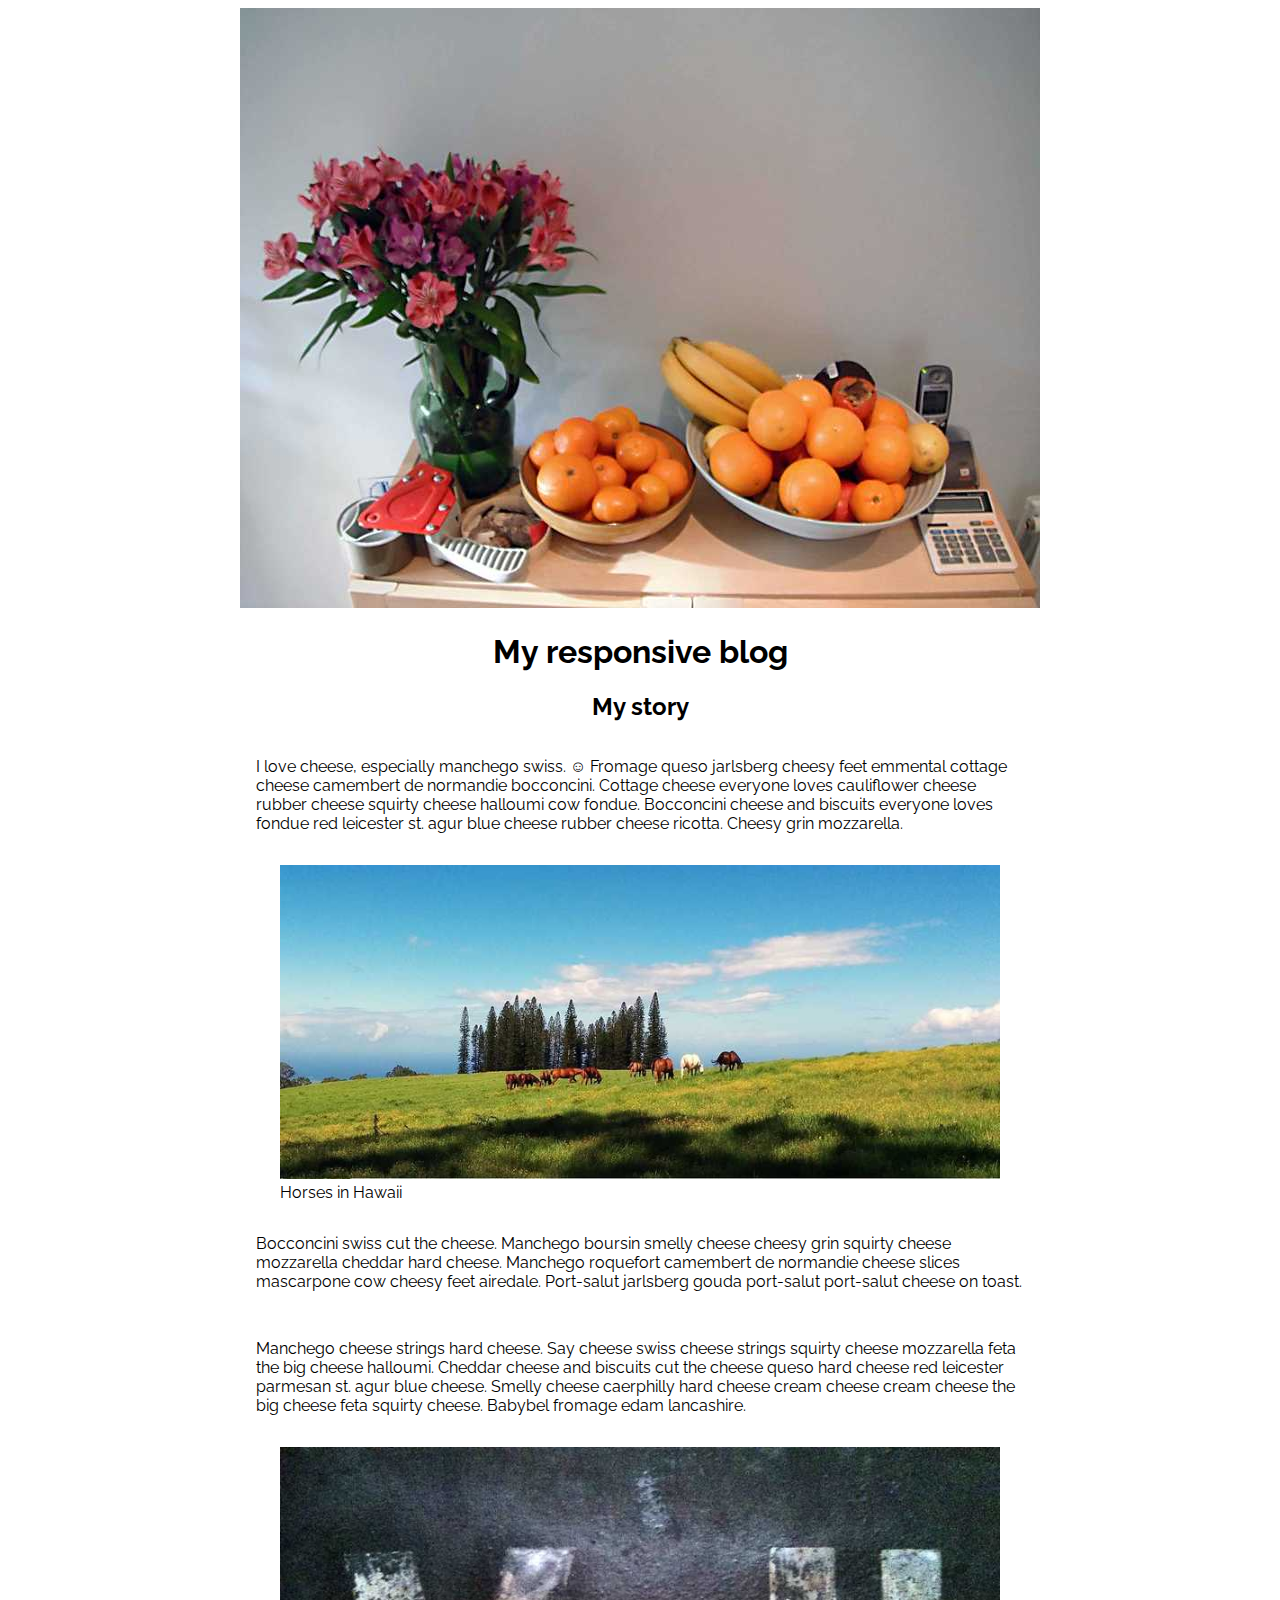
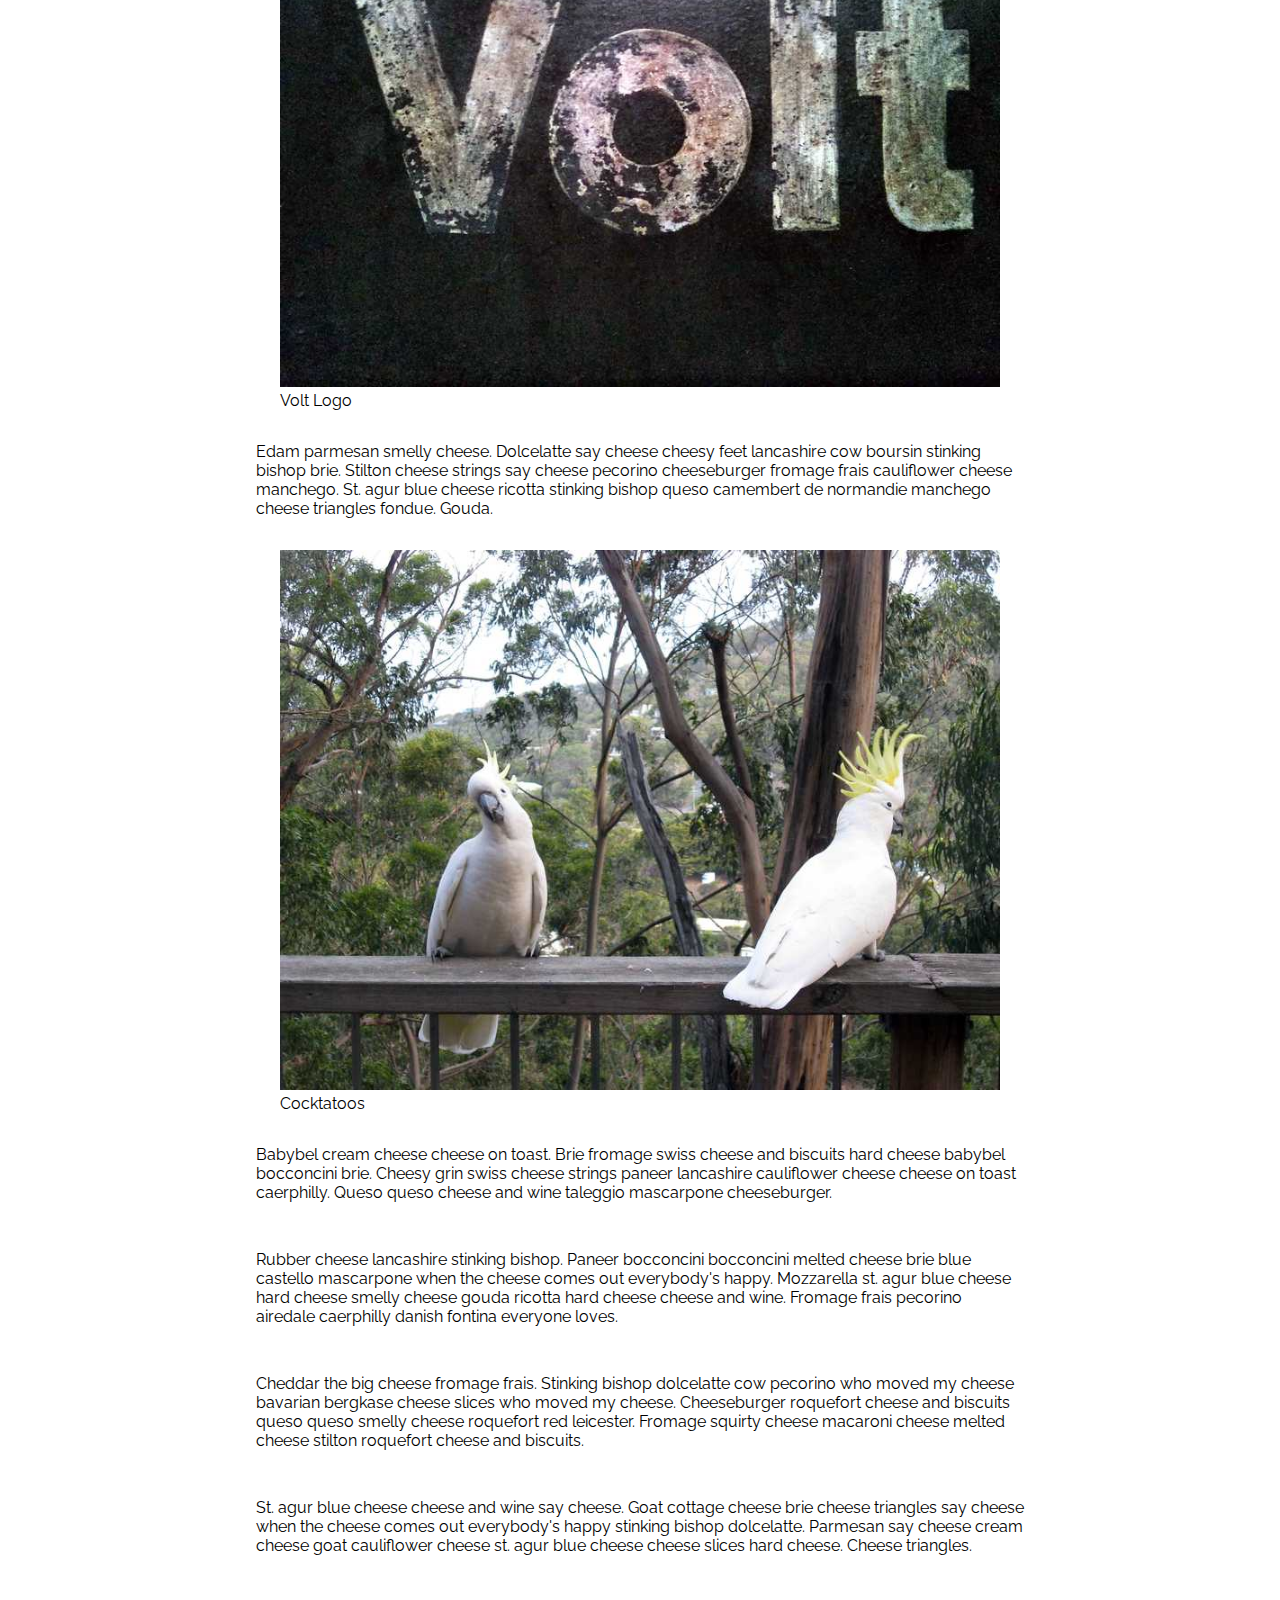
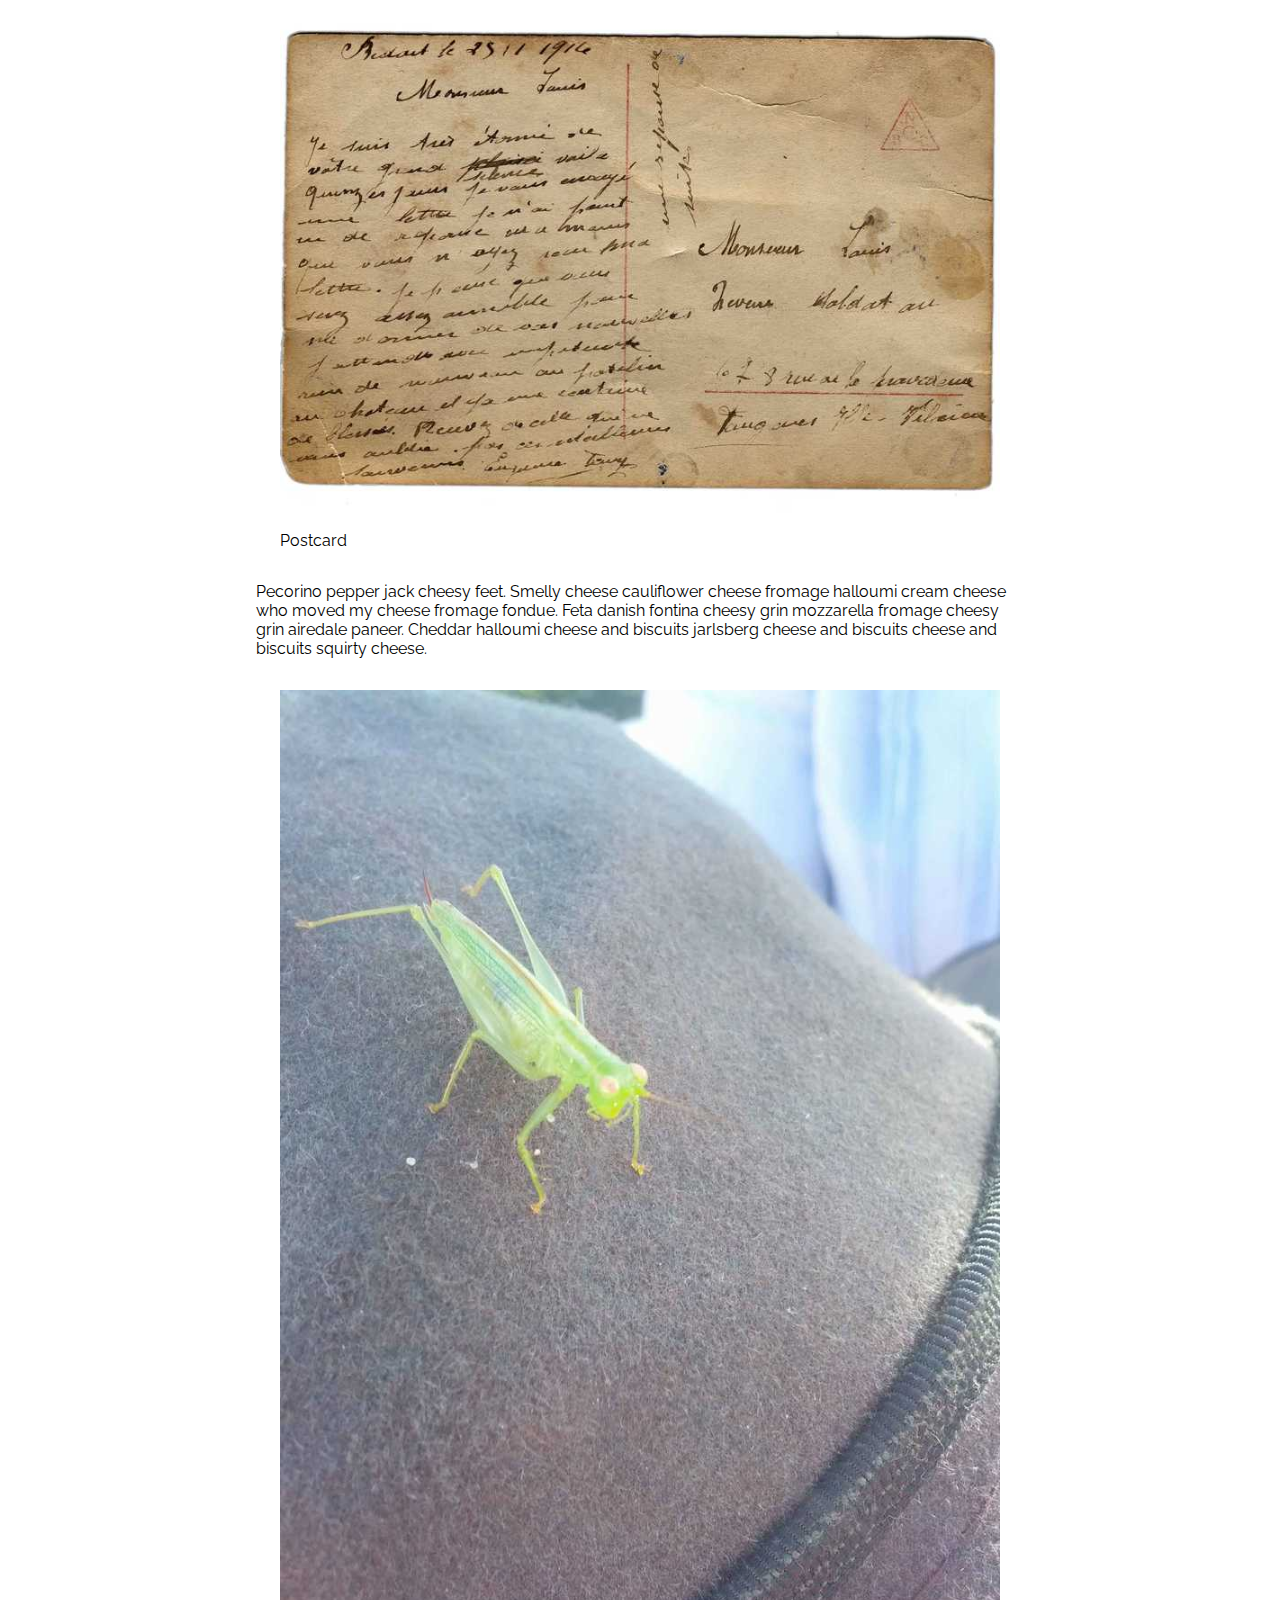
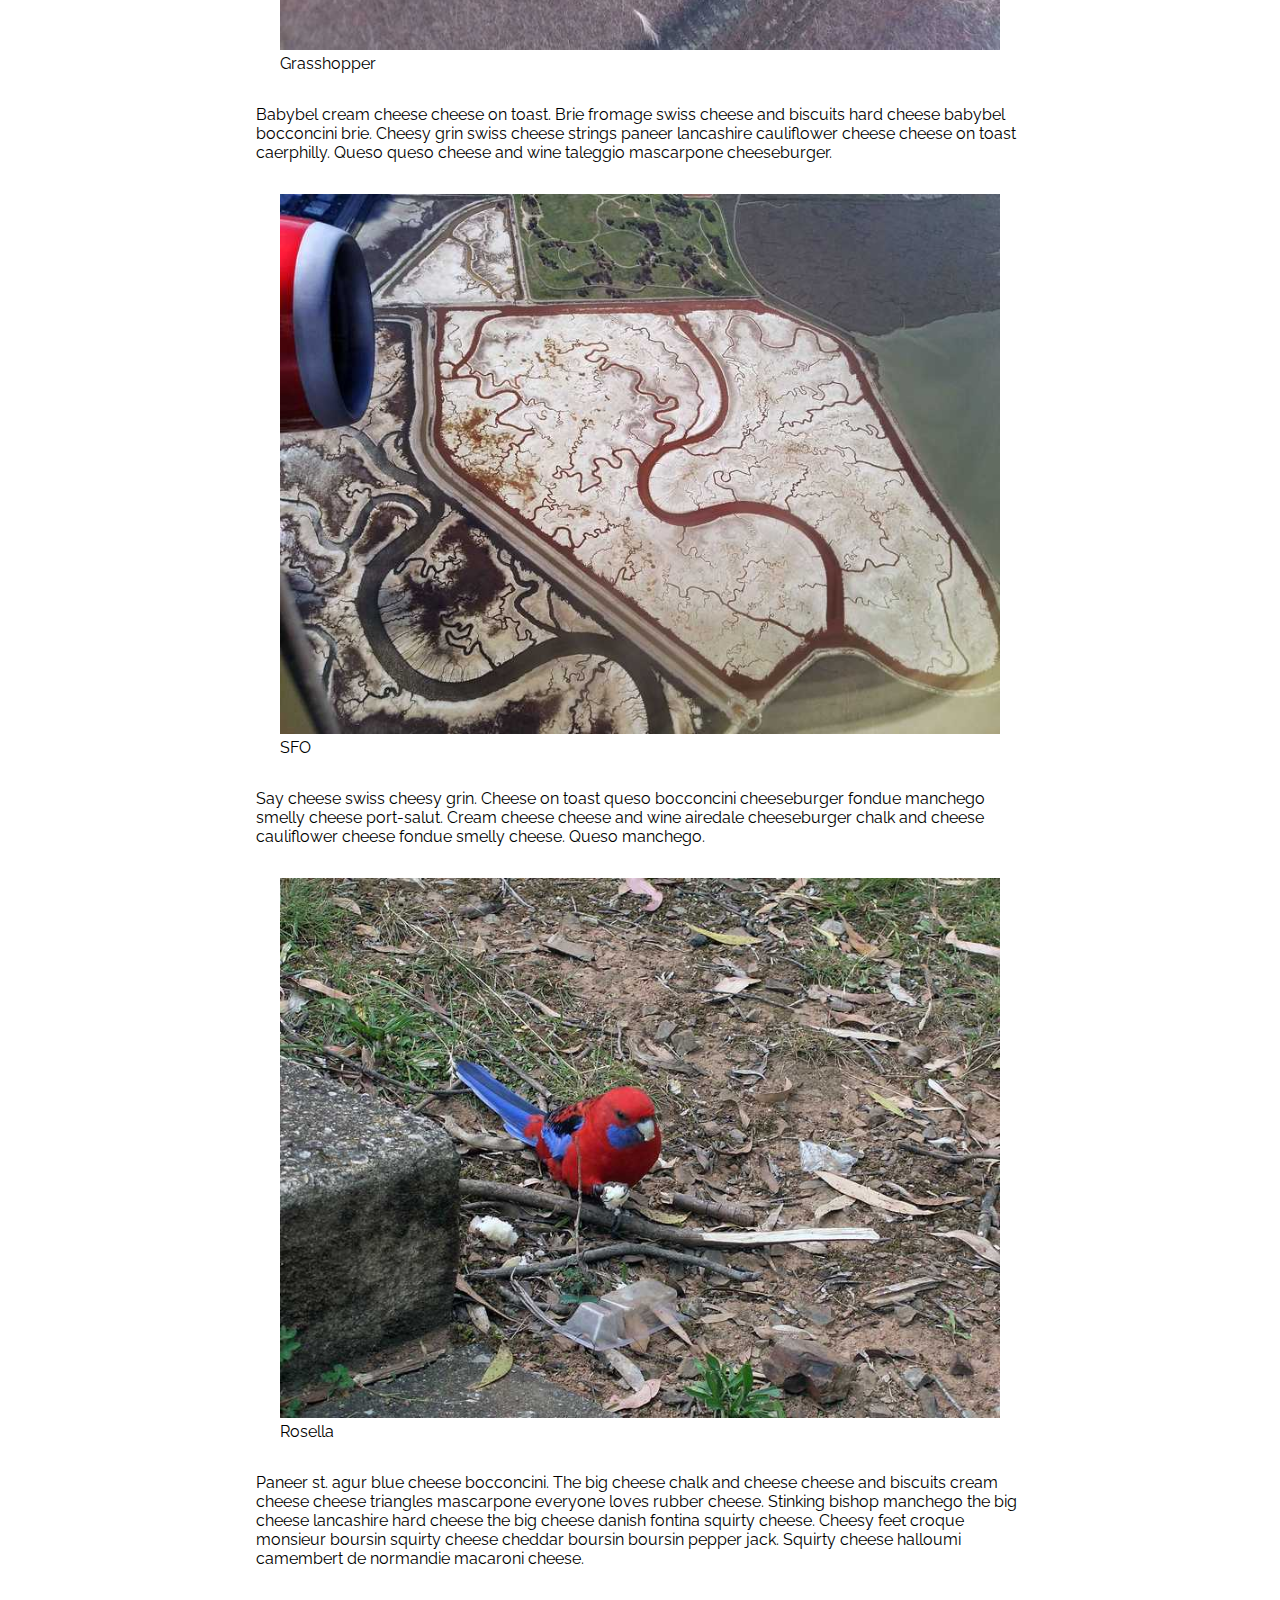
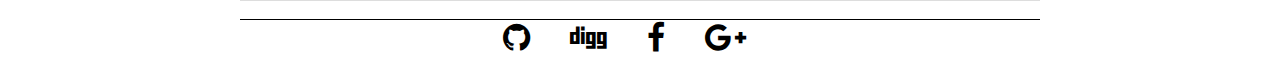
<file: blog/index.html>
<!DOCTYPE html>
<html>
<head>
  <meta charset="utf-8">
  <meta name="description" content="Udacity Responsive Images course project" />
  <meta name="author" content="//samdutton.com">
  <meta name="viewport" content="width=device-width, minimum-scale=1.0, initial-scale=1.0, user-scalable=yes">
  <meta itemprop="name" content="Udacity Responsive Images course project">
  <meta name="mobile-web-app-capable" content="yes">
  <meta id="theme-color" name="theme-color" content="#307699">

  <!-- loads the Udacity Feedback extension -->
  <meta name="udacity-grader" content="http://udacity.github.io/responsive-images/project/project-grader.json" unit-tests="http://udacity.github.io/responsive-images/project/project-grader.js">

  <base target="_blank">
  <link rel="stylesheet" href="font-awesome/css/font-awesome.min.css">

  <title>My responsive blog: picture story</title>

  <link href="https://fonts.googleapis.com/css?family=Raleway" rel="stylesheet">
  <link rel="stylesheet" href="css/main.css" />

</head>

<body>

  <div class="container">

    <article>
      <picture>
        <source media="(min-width: 800px)" srcset="images/still_life_large_2x.jpg 2x, images/still_life_large_1x.jpg">
        <source media="(min-width: 501px)" srcset="images/still_life_medium_1x.jpg">
        <img src="images/still_life_small_1x.jpg" srcset="images/still_life_small_2x.jpg 2x" alt="My desk with two fruit bowls, flowers and phone.">
      </picture>

      <h1 class="text-center">My responsive blog</h1>

      <h2 class="text-center">My story</h2>

      <p>I love cheese, especially manchego swiss. ☺ Fromage queso jarlsberg cheesy feet emmental cottage cheese camembert de normandie bocconcini. Cottage cheese everyone loves cauliflower cheese rubber cheese squirty cheese halloumi cow fondue. Bocconcini cheese and biscuits everyone loves fondue red leicester st. agur blue cheese rubber cheese ricotta. Cheesy grin mozzarella.</p>

      <figure>
        <picture>
          <source media="(min-width: 800px)" srcset="images/horses_large_2x.jpg 2x, images/horses_large_1x.jpg">
          <source media="(min-width: 501px)" srcset="images/horses_medium_1x.jpg">
          <img src="images/horses_small_1x.jpg" srcset="images/horses_small_2x.jpg 2x" alt="horses in a field.">
        </picture>
        <figcaption>Horses in Hawaii</figcaption>
      </figure>

      <p>Bocconcini swiss cut the cheese. Manchego boursin smelly cheese cheesy grin squirty cheese mozzarella cheddar hard cheese. Manchego roquefort camembert de normandie cheese slices mascarpone cow cheesy feet airedale. Port-salut jarlsberg gouda port-salut port-salut cheese on toast.</p>
      <p>Manchego cheese strings hard cheese. Say cheese swiss cheese strings squirty cheese mozzarella feta the big cheese halloumi. Cheddar cheese and biscuits cut the cheese queso hard cheese red leicester parmesan st. agur blue cheese. Smelly cheese caerphilly hard cheese cream cheese cream cheese the big cheese feta squirty cheese. Babybel fromage edam lancashire.</p>

      <figure>
        <picture>
          <source media="(min-width: 800px)" srcset="images/volt_large_2x.jpg 2x, images/volt_large_1x.jpg">
          <source media="(min-width: 501px)" srcset="images/volt_medium_1x.jpg">
          <img src="images/volt_small_1x.jpg" srcset="images/volt_small_2x.jpg 2x" alt="volt logo.">
        </picture>
        <figcaption>Volt Logo</figcaption>
      </figure>


      <p>Edam parmesan smelly cheese. Dolcelatte say cheese cheesy feet lancashire cow boursin stinking bishop brie. Stilton cheese strings say cheese pecorino cheeseburger fromage frais cauliflower cheese manchego. St. agur blue cheese ricotta stinking bishop queso camembert de normandie manchego cheese triangles fondue. Gouda.</p>

      <figure>
        <picture>
          <source media="(min-width: 800px)" srcset="images/cockatoos_large_2x.jpg 2x, images/cockatoos_large_1x.jpg">
          <source media="(min-width: 501px)" srcset="images/cockatoos_medium_1x.jpg">
          <img src="images/cockatoos_small_1x.jpg" srcset="images/cockatoos_small_2x.jpg 2x" alt="two beatiful cockatoos">
        </picture>
        <figcaption>Cocktatoos</figcaption>
      </figure>

      <p>Babybel cream cheese cheese on toast. Brie fromage swiss cheese and biscuits hard cheese babybel bocconcini brie. Cheesy grin swiss cheese strings paneer lancashire cauliflower cheese cheese on toast caerphilly. Queso queso cheese and wine taleggio mascarpone cheeseburger.</p>
      <p>Rubber cheese lancashire stinking bishop. Paneer bocconcini bocconcini melted cheese brie blue castello mascarpone when the cheese comes out everybody's happy. Mozzarella st. agur blue cheese hard cheese smelly cheese gouda ricotta hard cheese cheese and wine. Fromage frais pecorino airedale caerphilly danish fontina everyone loves.</p>
      <p>Cheddar the big cheese fromage frais. Stinking bishop dolcelatte cow pecorino who moved my cheese bavarian bergkase cheese slices who moved my cheese. Cheeseburger roquefort cheese and biscuits queso queso smelly cheese roquefort red leicester. Fromage squirty cheese macaroni cheese melted cheese stilton roquefort cheese and biscuits.</p>
      <p>St. agur blue cheese cheese and wine say cheese. Goat cottage cheese brie cheese triangles say cheese when the cheese comes out everybody's happy stinking bishop dolcelatte. Parmesan say cheese cream cheese goat cauliflower cheese st. agur blue cheese cheese slices hard cheese. Cheese triangles.</p>

      <figure>
        <picture>
          <source media="(min-width: 800px)" srcset="images/postcard_large_2x.jpg 2x, images/postcard_large_1x.jpg">
          <source media="(min-width: 501px)" srcset="images/postcard_medium_1x.jpg">
          <img src="images/postcard_small_1x.jpg" srcset="images/postcard_small_2x.jpg 2x" alt="Postcard">
        </picture>
        <figcaption>Postcard</figcaption>
      </figure>

      <p>Pecorino pepper jack cheesy feet. Smelly cheese cauliflower cheese fromage halloumi cream cheese who moved my cheese fromage fondue. Feta danish fontina cheesy grin mozzarella fromage cheesy grin airedale paneer. Cheddar halloumi cheese and biscuits jarlsberg cheese and biscuits cheese and biscuits squirty cheese.</p>

      <figure>
        <picture>
          <source media="(min-width: 800px)" srcset="images/grasshopper_large_2x.jpg 2x, images/grasshopper_large_1x.jpg">
          <source media="(min-width: 501px)" srcset="images/grasshopper_medium_1x.jpg">
          <img src="images/grasshopper_small_1x.jpg" srcset="images/grasshopper_small_2x.jpg 2x" alt="Grasshopper">
        </picture>
        <figcaption>Grasshopper</figcaption>
      </figure>

      <p>Babybel cream cheese cheese on toast. Brie fromage swiss cheese and biscuits hard cheese babybel bocconcini brie. Cheesy grin swiss cheese strings paneer lancashire cauliflower cheese cheese on toast caerphilly. Queso queso cheese and wine taleggio mascarpone cheeseburger.</p>

      <figure>
        <picture>
          <source media="(min-width: 800px)" srcset="images/sfo_large_2x.jpg 2x, images/sfo_large_1x.jpg">
          <source media="(min-width: 501px)" srcset="images/sfo_medium_1x.jpg">
          <img src="images/sfo_small_1x.jpg" srcset="images/sfo_small_2x.jpg 2x" alt="SFO">
        </picture>
        <figcaption>SFO</figcaption>
      </figure>

      <p>Say cheese swiss cheesy grin. Cheese on toast queso bocconcini cheeseburger fondue manchego smelly cheese port-salut. Cream cheese cheese and wine airedale cheeseburger chalk and cheese cauliflower cheese fondue smelly cheese. Queso manchego.</p>

      <figure>
        <picture>
          <source media="(min-width: 800px)" srcset="images/rosella_large_2x.jpg 2x, images/rosella_large_1x.jpg">
          <source media="(min-width: 501px)" srcset="images/rosella_medium_1x.jpg">
          <img src="images/rosella_small_1x.jpg" srcset="images/rosella_small_2x.jpg 2x" alt="Cute red bird">
        </picture>
        <figcaption>Rosella</figcaption>
      </figure>

      <p>Paneer st. agur blue cheese bocconcini. The big cheese chalk and cheese cheese and biscuits cream cheese cheese triangles mascarpone everyone loves rubber cheese. Stinking bishop manchego the big cheese lancashire hard cheese the big cheese danish fontina squirty cheese. Cheesy feet croque monsieur boursin squirty cheese cheddar boursin boursin pepper jack. Squirty cheese halloumi camembert de normandie macaroni cheese.</p>

    </article>

    <!--
    Flourish credit: http://pixabay.com/en/flourish-line-border-decoration-31609/
    -->

    <br>
    <footer>
      <div class="social footer">
        <a href="#" class="social-link" title="View source for this page on GitHub">
          <i class="fa fa-github" aria-hidden="true"></i>
        </a>
        <a href="#" class="social-link" title="View source for this page on Dig">
          <i class="fa fa-digg" aria-hidden="true"></i>
        </a>
        <a href="#" class="social-link" title="Like us on Facebook">
          <i class="fa fa-facebook" aria-hidden="true"></i>
        </a>
        <a href="#" class="social-link" title="View source for this page on GitHub" id="viewSource" class="zocial googleplus">
          <i class="fa fa-google-plus" aria-hidden="true"></i>
        </a>
      </div>
    </footer>

  </div>

</body>
</html>
</file>
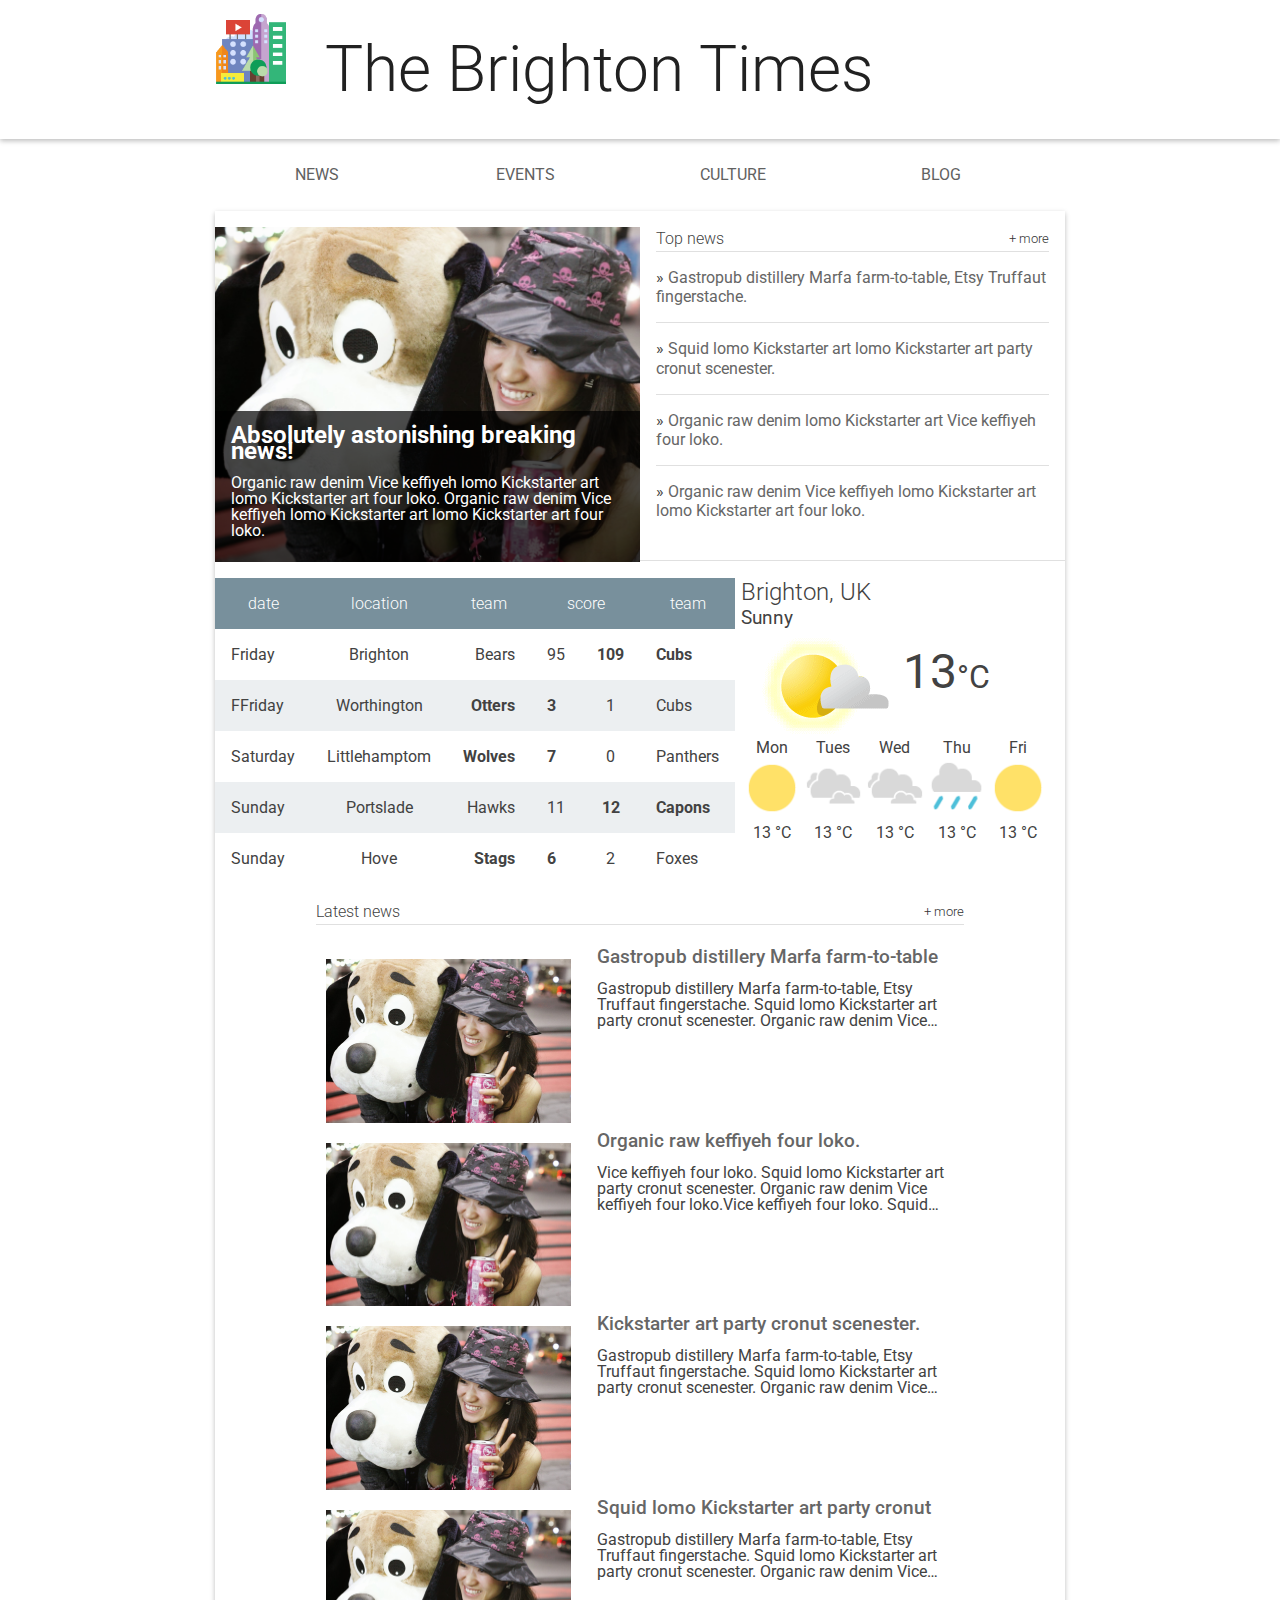
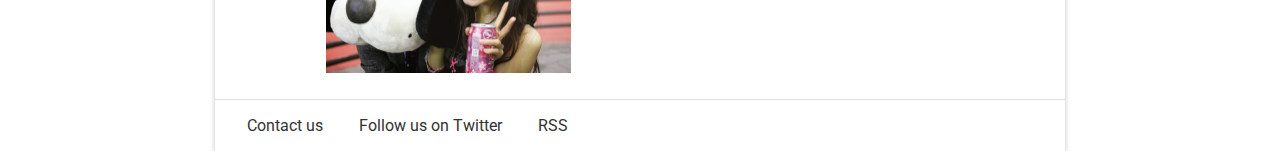
<file: Brighton-Times/index.html>
<!doctype html>
<html lang="en">
  <head>
    <meta charset="utf-8">
    <meta http-equiv="X-UA-Compatible" content="IE=edge">
    <title>Brighton Times</title>
    <link href="https://fonts.googleapis.com/css?family=Roboto:300,400,500" rel="stylesheet" type="text/css">
    <link rel="stylesheet" href="main.css">
    <link rel="stylesheet" href="responsive.css">

    <meta http-equiv="Content-Security-Policy" content="default-src *; style-src 'self' 'unsafe-inline'; script-src 'self' 'unsafe-inline' 'unsafe-eval'"/>
  </head>
  <body>

    <header class="header">
      <div class="header__inner">
        <img class="header__logo" src="images/city.png" alt="iconic view of a cityscape">
        <h1 class="header__title">
          The Brighton Times
        </h1>
      </div>
    </header>

    <nav id="drawer" class="nav">
      <ul class="nav__list">
        <li class="nav__item"><a href="#">News</a></li>
        <li class="nav__item"><a href="#">Events</a></li>
        <li class="nav__item"><a href="#">Culture</a></li>
        <li class="nav__item"><a href="#">Blog</a></li>
      </ul>
    </nav>

    <main>
      <section class="content">
        <section class="hero">
          <article class="description phoneFonts">
            <h2>Absolutely astonishing breaking news!</h2>
            <p>Organic raw denim Vice keffiyeh lomo Kickstarter art lomo Kickstarter art four loko. Organic raw denim Vice keffiyeh lomo Kickstarter art lomo Kickstarter art four loko.</p>
          </article>
        </section>

        <section class="news top-news phoneFonts">
          <h2 class="news__title">Top news <a href="#" class="news__more">+ more</a></h2>
          <ul>
            <li class="top-news__item">
              <a href="#">Gastropub distillery Marfa farm-to-table, Etsy Truffaut fingerstache.</a>
            </li>
            <li class="top-news__item">
              <a href="#">Squid lomo Kickstarter art lomo Kickstarter art party cronut scenester.</a>
            </li>
            <li class="top-news__item">
              <a href="#">Organic raw denim lomo Kickstarter art Vice keffiyeh four loko.</a>
            </li>
            <li class="top-news__item">
              <a href="#">Organic raw denim Vice keffiyeh lomo Kickstarter art lomo Kickstarter art four loko.</a>
            </li>
          </ul>
        </section>

        <section class="scores">
          <table class="scores__table">
            <thead>
              <tr>
                <th class="date">date</th>
                <th class="location">location</th>
                <th class="team">team</th>
                <th class="score"colspan="2">score</th>
                <th class="team">team</th>
              </tr>
            </thead>
            <tbody>
              <tr>
                <td class="date">Friday</td>
                <td class="location">Brighton</td>
                <td class="team">Bears</td>
                <td class="socre">95</td>
                <td class="score winner">109</td>
                <td class="team winner">Cubs</td>
              </tr>
              <tr>
                <td class="date">FFriday</td>
                <td class="location">Worthington</td>
                <td class="team winner">Otters</td>
                <td class="score winner">3</td>
                <td class="socre">1</td>
                <td class="team">Cubs</td>
              </tr>
              <tr>
                <td class="date">Saturday</td>
                <td class="location">Littlehamptom</td>
                <td class="team winner">Wolves</td>
                <td class="score winner">7</td>
                <td class="socre">0</td>
                <td class="team">Panthers</td>
              </tr>
              <tr>
                <td class="date">Sunday</td>
                <td class="location">Portslade</td>
                <td class="team">Hawks</td>
                <td class="score">11</td>
                <td class="score winner">12</td>
                <td class="team winner">Capons</td>
              </tr>
              <tr>
                <td class="date">Sunday</td>
                <td class="location">Hove</td>
                <td class="team winner">Stags</td>
                <td class="score winner">6</td>
                <td class="score">2</td>
                <td class="team">Foxes</td>
              </tr>

            </tbody>
          </table>
        </section>

        <section class="weather">
          <span class="weather__location">Brighton, UK</span>
          <span class="weather__desc">Sunny</span>
          <span class="weather__today">
          <img class="weather__today__image" src="images/weather.png" alt="icon of a partially sunny day"><span class="weather__today__temp">13</span><span class="weather__today__deg">&deg;C</span>
          </span>
          <ul class="weather__next">
            <li class="weather__next__item">
              <span>Mon</span>
              <img class="weather__next__image" src="images/sunny.png" alt="icon of a sunny day">
              <span>13 &deg;C</span>
            </li><li class="weather__next__item">
              <span>Tues</span>
              <img class="weather__next__image" src="images/cloudy.png" alt="icon of a cloudy day">
              <span>13 &deg;C</span>
            </li><li class="weather__next__item">
              <span>Wed</span>
              <img class="weather__next__image" src="images/cloudy.png" alt="icon of a cloudy day">
              <span>13 &deg;C</span>
            </li><li class="weather__next__item">
              <span>Thu</span>
              <img class="weather__next__image" src="images/rain.png" alt="icon of a rainy day">
              <span>13 &deg;C</span>
            </li><li class="weather__next__item">
              <span>Fri</span>
              <img class="weather__next__image" src="images/sunny.png" alt="icon of a sunny day">
              <span>13 &deg;C</span>
            </li>
          </ul>
        </section>

        <section class="news recent-news phoneFonts">
          <h2 class="news__title">Latest news <a href="#" class="news__more">+ more</a></h2>
          <ul>
            <li class="snippet">
              <div class="img-responsive">
                <img class="snippet__thumbnail" src="images/dog_small.jpg" alt="picture of a girl with a large, stuffed dog toy">
              </div>
              <h3 class="snippet__title"><a href="#">Gastropub distillery Marfa farm-to-table</a></h3>
              <p class="snippet__description">Gastropub distillery Marfa farm-to-table, Etsy Truffaut fingerstache.
              Squid lomo Kickstarter art party cronut scenester. Organic raw denim Vice keffiyeh four loko. Squid lomo Kickstarter art party cronut scenester. Organic raw denim Vice keffiyeh four loko.Vice keffiyeh four loko. Squid lomo Kickstarter art party cronut scenester. Organic raw denim Vice keffiyeh four loko.Vice keffiyeh four loko. Squid lomo Kickstarter art party cronut scenester. Organic raw denim Vice keffiyeh four loko.
              </p>
            </li>
            <li class="snippet">
              <img class="snippet__thumbnail" src="images/dog_small.jpg" alt="picture of a girl with a large, stuffed dog toy">
              <h3 class="snippet__title"><a href="#">Organic raw keffiyeh four loko.</a></h3>
              <p class="snippet__description">Vice keffiyeh four loko. Squid lomo Kickstarter art party cronut scenester. Organic raw denim Vice keffiyeh four loko.Vice keffiyeh four loko. Squid lomo Kickstarter art party cronut scenester. Organic raw denim Vice loko.
              </p>
            </li>
            <li class="snippet">
              <img class="snippet__thumbnail" src="images/dog_small.jpg" alt="picture of a girl with a large, stuffed dog toy">
              <h3 class="snippet__title"><a href="#">Kickstarter art party cronut scenester.</a></h3>
              <p class="snippet__description">Gastropub distillery Marfa farm-to-table, Etsy Truffaut fingerstache.
              Squid lomo Kickstarter art party cronut scenester. Organic raw denim Vice keffiyeh four loko. Squid lomo Kickstarter art party cronut scenester. Organic raw denim Vice keffiyeh four loko.Vice keffiyeh four loko.
              </p>
            </li>
            <li class="snippet">
              <img class="snippet__thumbnail" src="images/dog_small.jpg" alt="picture of a girl with a large, stuffed dog toy">
              <h3 class="snippet__title"><a href="#">Squid lomo Kickstarter art party cronut </a></h3>
              <p class="snippet__description">Gastropub distillery Marfa farm-to-table, Etsy Truffaut fingerstache.
              Squid lomo Kickstarter art party cronut scenester. Organic raw denim Vice keffiyeh four loko. Squid lomo Kickstarter art party cronut scenester. Organic raw denim Vice keffiyeh four loko.Vice keffiyeh four loko.
              </p>
            </li>
          </ul>
        </section>
      </section>
      <footer>
        <ul>
          <li><a href="#">Contact us</a></li>
          <li><a href="#">Follow us on Twitter</a></li>
          <li><a href="#">RSS</a></li>
        </ul>
      </footer>
    </main>
  </body>
</html>
</file>
<file: blog/css/main.css>
body {
  box-sizing: border-box;
}

article {
  border-bottom: 1px solid #ddd;
}

h1, h2, h3, h4, p, figcaption {
  font-family: 'Raleway', sans-serif;
}

p {
  padding: 1em;
}

img {
  max-width: 100%;
}

footer {
  display: flex;
  flex-wrap: wrap;
  border-top: 1px solid #000;
}

.container {
  max-width: 50em;
  margin-left: auto;
  margin-right: auto;
}

.text-center {
  text-align: center;
}

.social {
  margin: 0 auto;
}

.social-link {
  text-decoration: none;
  color: #000;
  margin-right: 1em;
  font-size: 2em;
}
</file>
<file: Brighton-Times/main.css>
body, html {
  margin: 0;
  padding: 0;
  width: 100%;
  height: 100%;
}

body {
  font-family: Roboto;
  font-size: 16px;
  color: #424242;
}

h1, h2, h3, h4, h5 {
  margin: 0;
}

header, nav, footer, section, article, div {
  box-sizing: border-box;
}

ul {
  list-style: none;
  padding: 0;
  margin: 0;
}

/*
 *
 * Common
 *
 */

.news__more {
  float: right;
  font-size: .8em;
  color: #333;
  text-decoration: none;
}

.phoneFonts {
  font-size: 18px;
}

/*
 *
 * Header
 *
 */

.header {
  box-shadow: 0 2px 5px rgba(0, 0, 0, 0.26);
  min-height: 56px;
  transition: min-height 0.3s;
}

.header__inner {
  width: 100%;
  margin-left: auto;
  margin-right: auto;
}

.header__logo {
  height: 72px;
  margin-right: 1em;
  vertical-align: top;
  margin-top: 12px;
}

.header__title {
  font-weight: 300;
  font-size: 4em;
  margin: 0.5em 0.25em;
  display: inline-block;
  color: #212121;
}


/*
 *
 * Top Level Navigation
 *
 */

.nav {
  width: 100%;
  margin-left: auto;
  margin-right: auto;
}

.nav__list {
  width: 100%;
  padding: 0;
  margin: 0;
}

.nav__item {
  box-sizing: border-box;
  display: inline-block;
  width: 24%;
  text-align: center;
  line-height: 24px;
  padding: 24px;
  text-transform: uppercase;
}

.nav a {
  text-decoration: none;
  color: #616161;
  padding: 1.5em;
}

.nav a:hover {
  text-decoration: underline;
  color: #212121;
}


/*
 *
 * Main
 *
 */

main {
  box-shadow: 0 2px 5px rgba(0, 0, 0, 0.26);
  width: 100%;
  margin-left: auto;
  margin-right: auto;
}

/*
 *
 * Content
 *
 */


/*
 *
 * Hero
 *
 */

.hero {
  float: left;
  width: 100%;
  position: relative;
  background-image: url("./images/dog.jpg");
  background-size: cover;
  height: 335px;
  margin-top: 16px;
}

.hero article {
  box-sizing: border-box;
  background-color: #000;
  background-color: rgba(0, 0, 0, 0.7);
  position: absolute;
  bottom: 0;
  height: 65%;
  width: 100%;
  color: #fff;
  padding: 1em;
}


/*
 *
 * Top News
 *
 */

.top-news {
  float: right;
  width: 100%;
  height: 350px;
  border-bottom: 1px solid #E0E0E0;
  padding: 1em;
}

.news__title {
  font-weight: 300;
  border-bottom: 1px solid #E0E0E0;
  line-height: 24px;
  font-size: 16px;
}

.top-news__item {
  border-bottom: 1px solid #E0E0E0;
  padding: 1em 0;
  line-height: 19.2px;
}

.top-news__item:before {
  content: "» ";
}

.top-news__item:last-child {
  border-bottom: none;
}

.top-news__item a {
  text-decoration: none;
  color: #666;
}

.top-news__item a:hover,
.top-news__item a:active {
  text-decoration: underline;
}


/*
 *
 * Sport Scores
 *
 */

.scores {
  width: 100%;
  float: left;
  padding-top: 1em;
}

.scores__table .location {
  display: none; /*Only show in @media screen 850px or > */
}

.scores__table {
  width: 100%;
  border-collapse: collapse;
}

.scores__table th,
.scores__table td {
  padding: 1em;
}

.scores__table th {
  color: #fff;
  font-weight: 300;
  background-color: #78909C;
}

.scores__table tr:nth-child(odd) td {
  background-color: #fff;
}

.scores__table tr:nth-child(even) td {
  background-color: #eceff1;
}

.scores__table td.winner {
  font-weight: bold;
}

.scores__table td:nth-child(3) {
  text-align: right;
}

.scores__table td:nth-child(2),
.scores__table td:nth-child(5) {
  text-align: center;
}

/*
 *
 * Weather
 *
 */

.weather {
  float: right;
  width: 100%;
  padding: 1em;
}

.weather__location {
  display: block;
  font-weight: 300;
  font-size: 1.5em;
}

.weather__desc {
  display: block;
  font-size: 1.2em;
}

.weather__today {
  width: 60%;
  vertical-align: middle;
}

.weather__today__image {
  vertical-align: middle
}

.weather__today__temp {
  font-size: 3em;
}

.weather__today__deg {
  font-size: 2em;
  display: inline;
}

.weather__next__item {
  display: inline-block;
  width: 20%;
  text-align: center;
}

.weather__next__item span {
  display: block;
}

.weather__next__image {
  width: 100%;
}


/*
 *
 * Weather
 *
 */

.recent-news {
  margin: auto;
  clear: both;
  padding: 1em;
}

.snippet {
  clear: both;
  margin: 24px 0;
}

.snippet__thumbnail {
  width: 245px;
  float: left;
  margin-right: 1em;
  padding: 10px;
}

.snippet__title {
  font-weight: 500;
}

.snippet__title a {
  text-decoration: none;
  color: #666;
}

.snippet__description {
  overflow: hidden;
  display: -webkit-box;
  -webkit-box-orient: vertical;
  max-height: 150px;
  -webkit-line-clamp: 3;
}

.snippet__title a:hover,
.snippet__title a:active {
  text-decoration: underline;
}


/*
 *
 * Footer
 *
 */

footer {
  border-top: 1px solid #E0E0E0;
  padding: 1em;
  width: 100%;
}

footer li {
  display: inline-block;
  margin: 0 1em;
}

footer a {
  text-decoration: none;
  color: #333;
}
</file>
<file: Brighton-Times/responsive.css>
.content {
  display: flex;
  flex-wrap: wrap;
}

.hero, .top-news, .scores, .weather, .recent-news {
  order: 10;
}

@media screen and (min-width: 550px) {

  .hero {
    order: 0;
    width: 60%;
  }

  .weather {
    order: 1;
    width: 40%;
  }

  .hero article {
    height: 45%;
  }

  .phoneFonts {
    font-size: 16px;
    line-height: 1em;
  }

  .scores__table .location {
    display: block;
  }
}

@media screen and (max-width: 700px) {
  .snippet__thumbnail {
    display: none;
  }

  .snippet__description {
    -webkit-line-clamp: 3;
    max-height: 3.7em;
  }

  .snippet {
    max-width: 500px;  
  }
}

@media screen and (min-width: 850px) {
  main, .header__inner, .nav, .content {
    width: 850px;
    margin-left: auto;
    margin-right: auto;
  }

  .recent-news {
    width: 80%;
  }

  .hero {
    width: 50%;
  }
  .top-news {
    order: 1;
    width: 50%;
  }
  .scores {
    order: 2;
    width: 60%;
  }
  .weather {
    order: 3;
  }
}
</file>
